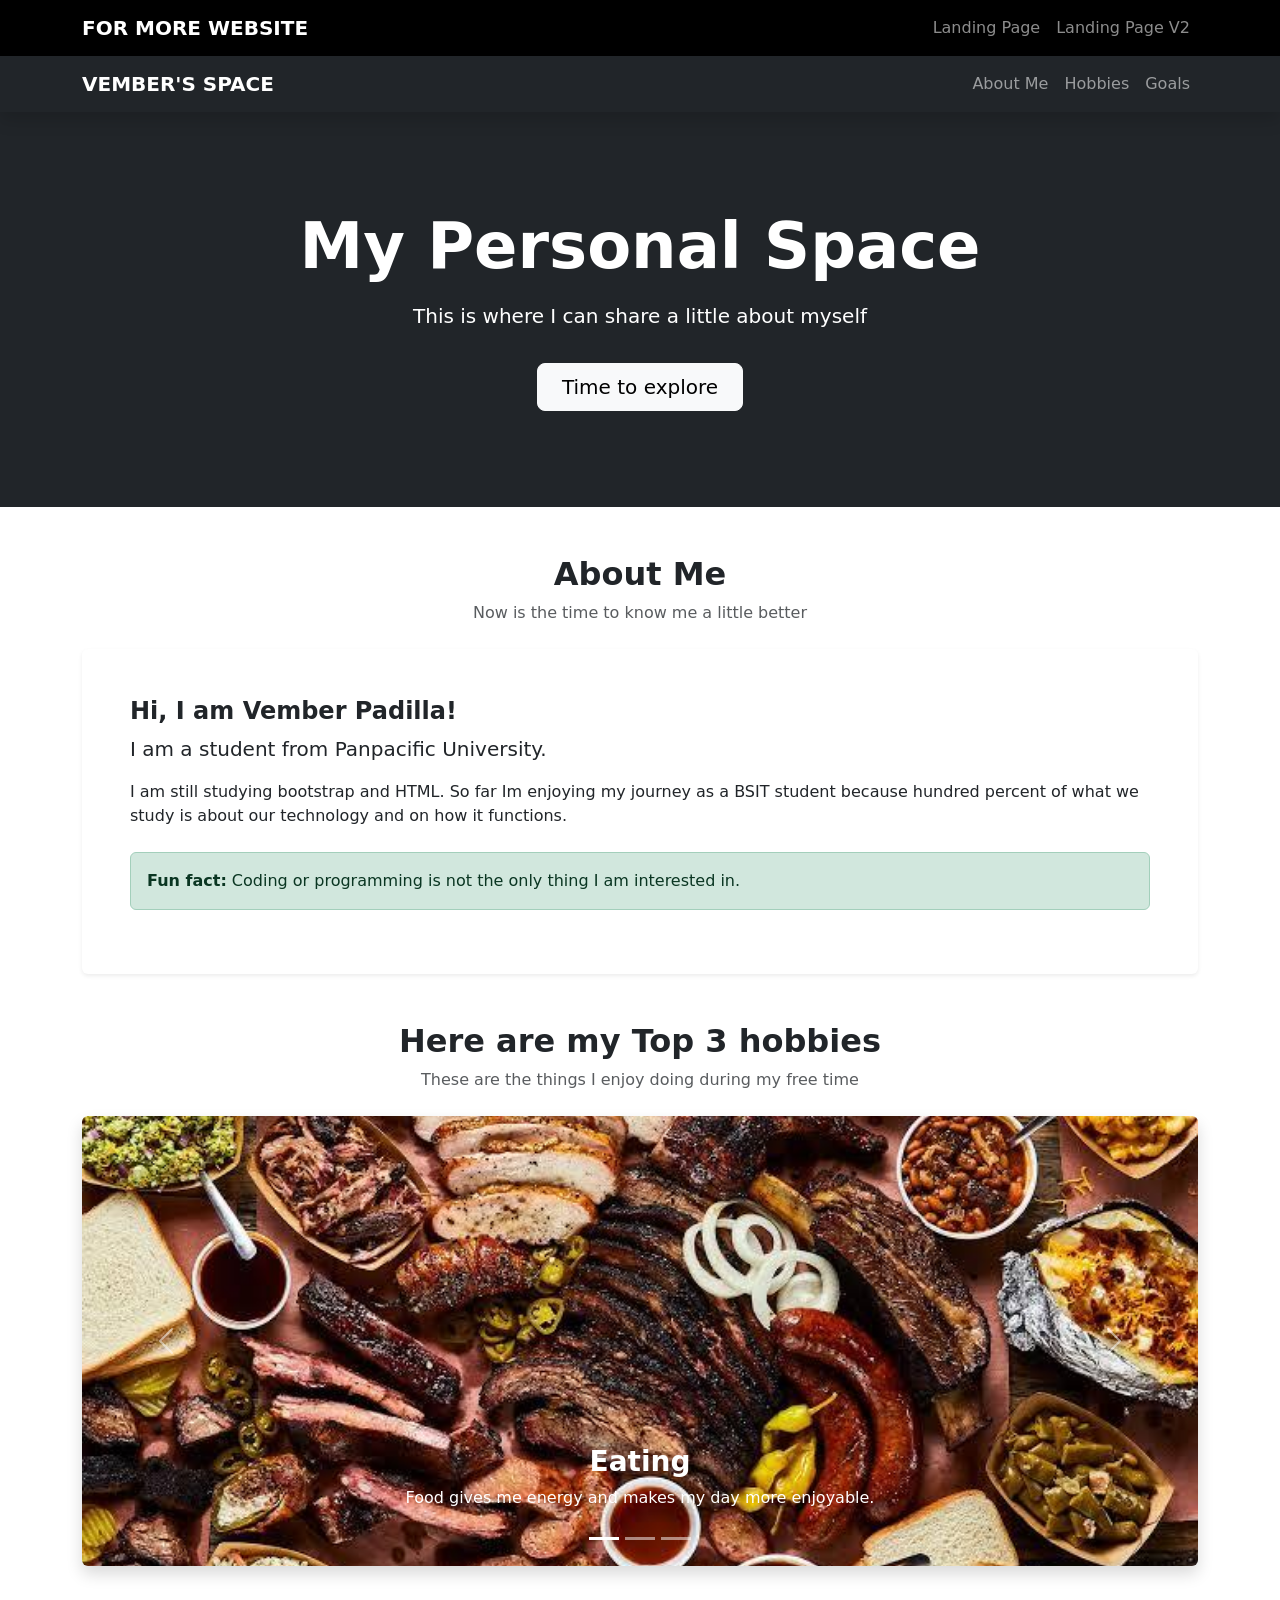
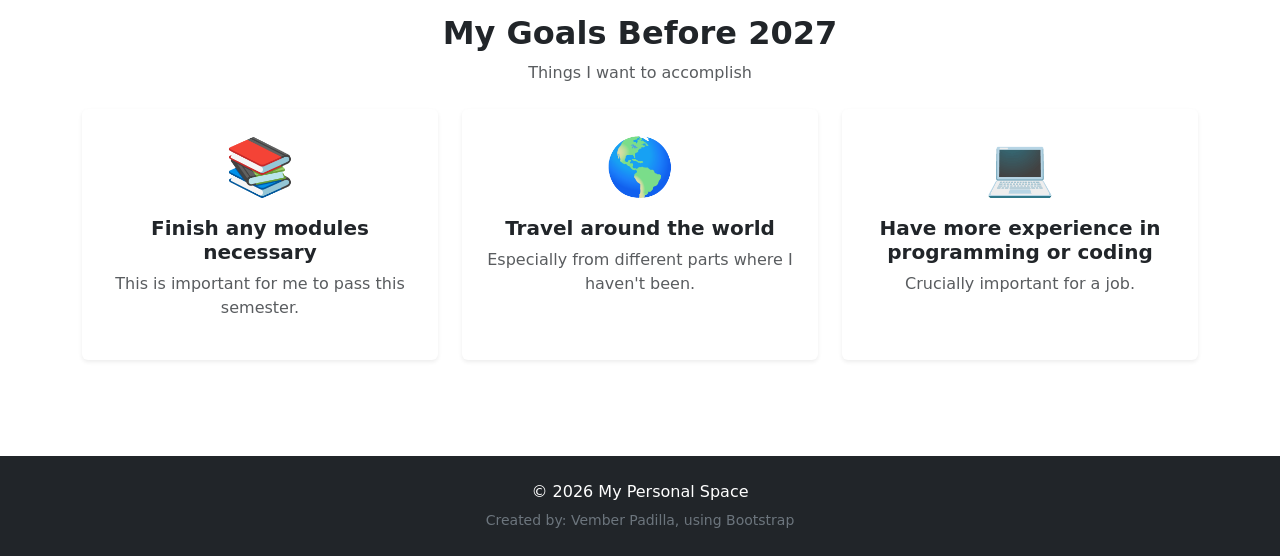
<file: index.html>
<!DOCTYPE html>

<html lang="en">

<head>
    <meta charset="UTF-8">
    <meta name="viewport" content="width=device-width, initial-scale=1.0">

    <title>My Personal Space</title>

    <link href="https://cdn.jsdelivr.net/npm/bootstrap@5.3.8/dist/css/bootstrap.min.css"
        rel="stylesheet"
        integrity="sha384-sRIl4kxILFvY47J16cr9ZwB07vP4J8+LH7qKQnuqkuIAvNWLzeN8tE5YBujZqJLB"
        crossorigin="anonymous">

</head>

<nav class="navbar navbar-expand-lg navbar-dark bg-black sticky-top shadow">
    <div class="container">

        <a class="navbar-brand fw-bold" href="#">
            FOR MORE WEBSITE
        </a>

        <button class="navbar-toggler" type="button"
            data-bs-toggle="collapse"
            data-bs-target="#navbarNav">
            <span class="navbar-toggler-icon"></span>
        </button>

        <div class="collapse navbar-collapse" id="navbarNav">

            <div class="navbar-nav ms-auto">
                <a class="nav-link" href="landing-page.html">Landing Page</a>
                <a class="nav-link" href="LANDING_PAGE_V2.html">Landing Page V2</a>
            </div>

        </div>
    </div>
</nav>


<nav class="navbar navbar-expand-lg navbar-dark bg-dark sticky-top shadow">
    <div class="container">

        <a class="navbar-brand fw-bold" href="#">
            VEMBER'S SPACE
        </a>

        <button class="navbar-toggler" type="button"
            data-bs-toggle="collapse"
            data-bs-target="#navbarNav">
            <span class="navbar-toggler-icon"></span>
        </button>

        <div class="collapse navbar-collapse" id="navbarNav">

            <div class="navbar-nav ms-auto">
                <a class="nav-link" href="#AboutMe">About Me</a>
                <a class="nav-link" href="#Hobbies">Hobbies</a>
                <a class="nav-link" href="#Goals">Goals</a>
            </div>

        </div>
    </div>
</nav>


<header class="bg-dark text-white text-center py-5">

    <div class="container py-5">

        <h1 class="display-3 fw-bold">
            My Personal Space
        </h1>

        <p class="lead mt-3">
            This is where I can share a little about myself
        </p>

        <a href="#AboutMe" class="btn btn-light btn-lg mt-3 px-4">
            Time to explore
        </a>

    </div>

</header>


<main class="container py-5">


    <section id="AboutMe" class="mb-5">

        <div class="text-center mb-4">

            <h2 class="fw-bold">
                About Me
            </h2>

            <p class="text-muted">
                Now is the time to know me a little better
            </p>

        </div>


        <div class="card border-0 shadow-sm">

            <div class="card-body p-4 p-md-5">

                <h4 class="fw-bold">
                    Hi, I am Vember Padilla!
                </h4>

                <p class="lead">
                    I am a student from Panpacific University.
                </p>

                <p>
                    I am still studying bootstrap and HTML. So far Im enjoying my journey as a BSIT student because hundred percent of what we study is about our technology and on how it functions.
                </p>

                <div class="alert alert-success mt-4">
                    <strong>Fun fact:</strong>
                    Coding or programming is not the only thing I am interested in.
                </div>

            </div>

        </div>

    </section>



    <section id="Hobbies" class="mb-5">

        <div class="text-center mb-4">

            <h2 class="fw-bold">
                Here are my Top 3 hobbies
            </h2>

            <p class="text-muted">
                These are the things I enjoy doing during my free time
            </p>

        </div>


        <div id="hobbyCarousel"
            class="carousel slide shadow rounded overflow-hidden"
            data-bs-ride="carousel">


            <div class="carousel-indicators">

                <button type="button"
                    data-bs-target="#hobbyCarousel"
                    data-bs-slide-to="0"
                    class="active">
                </button>

                <button type="button"
                    data-bs-target="#hobbyCarousel"
                    data-bs-slide-to="1">
                </button>

                <button type="button"
                    data-bs-target="#hobbyCarousel"
                    data-bs-slide-to="2">
                </button>

            </div>


            <div class="carousel-inner">


                <div class="carousel-item active">

                    <img src="eating.jpg"
                        class="d-block w-100"
                        style="height: 450px; object-fit: cover;"
                        alt="Eating">

                    <div class="carousel-caption">

                        <h3 class="fw-bold">
                            Eating
                        </h3>

                        <p>
                            Food gives me energy and makes my day
                            more enjoyable.
                        </p>

                    </div>

                </div>



                <div class="carousel-item">

                    <img src="hiking.jpg"
                        class="d-block w-100"
                        style="height: 450px; object-fit: cover;"
                        alt="Hiking">

                    <div class="carousel-caption">

                        <h3 class="fw-bold">
                            Hiking
                        </h3>

                        <p>
                            Spending time with nature helps refresh
                            my mind.
                        </p>

                    </div>

                </div>



                <div class="carousel-item">

                    <img src="music.jpg"
                        class="d-block w-100"
                        style="height: 450px; object-fit: cover;"
                        alt="Music">

                    <div class="carousel-caption">

                        <h3 class="fw-bold">
                            Music
                        </h3>

                        <p>
                            Music helps me relax and enjoy my free time.
                        </p>

                    </div>

                </div>


            </div>


            <button class="carousel-control-prev"
                type="button"
                data-bs-target="#hobbyCarousel"
                data-bs-slide="prev">

                <span class="carousel-control-prev-icon"></span>

            </button>


            <button class="carousel-control-next"
                type="button"
                data-bs-target="#hobbyCarousel"
                data-bs-slide="next">

                <span class="carousel-control-next-icon"></span>

            </button>


        </div>

    </section>



    <section id="Goals" class="mb-5">

        <div class="text-center mb-4">

            <h2 class="fw-bold">
                My Goals Before 2027
            </h2>

            <p class="text-muted">
                Things I want to accomplish
            </p>

        </div>


        <div class="row g-4">


            <div class="col-md-4">

                <div class="card h-100 border-0 shadow-sm text-center">

                    <div class="card-body p-4">

                        <div class="display-4 mb-3">
                            📚
                        </div>

                        <h5 class="fw-bold">
                            Finish any modules necessary
                        </h5>

                        <p class="text-muted">
                            This is important for me to pass this semester.
                        </p>

                    </div>

                </div>

            </div>



            <div class="col-md-4">

                <div class="card h-100 border-0 shadow-sm text-center">

                    <div class="card-body p-4">

                        <div class="display-4 mb-3">
                            🌎
                        </div>

                        <h5 class="fw-bold">
                            Travel around the world
                        </h5>

                        <p class="text-muted">
                            Especially from different parts where I haven't been.
                        </p>

                    </div>

                </div>

            </div>



            <div class="col-md-4">

                <div class="card h-100 border-0 shadow-sm text-center">

                    <div class="card-body p-4">

                        <div class="display-4 mb-3">
                            💻
                        </div>

                        <h5 class="fw-bold">
                            Have more experience in programming or coding
                        </h5>

                        <p class="text-muted">
                            Crucially important for a job.
                        </p>

                    </div>

                </div>

            </div>


        </div>

    </section>


</main>



<footer class="bg-dark text-white text-center py-4">

    <div class="container">

        <p class="mb-1">
            © 2026 My Personal Space
        </p>

        <small class="text-secondary">
            Created by: Vember Padilla, using Bootstrap
        </small>

    </div>

</footer>



<script src="https://cdn.jsdelivr.net/npm/bootstrap@5.3.8/dist/js/bootstrap.bundle.min.js"
    integrity="sha384-FKyoEForCGlyvwx9Hj09JcYn3nv7wiPVlz7YYwJrWVcXK/BmnVDxM+D2scQbITxI"
    crossorigin="anonymous">
</script>


</body>

</html>
</file>
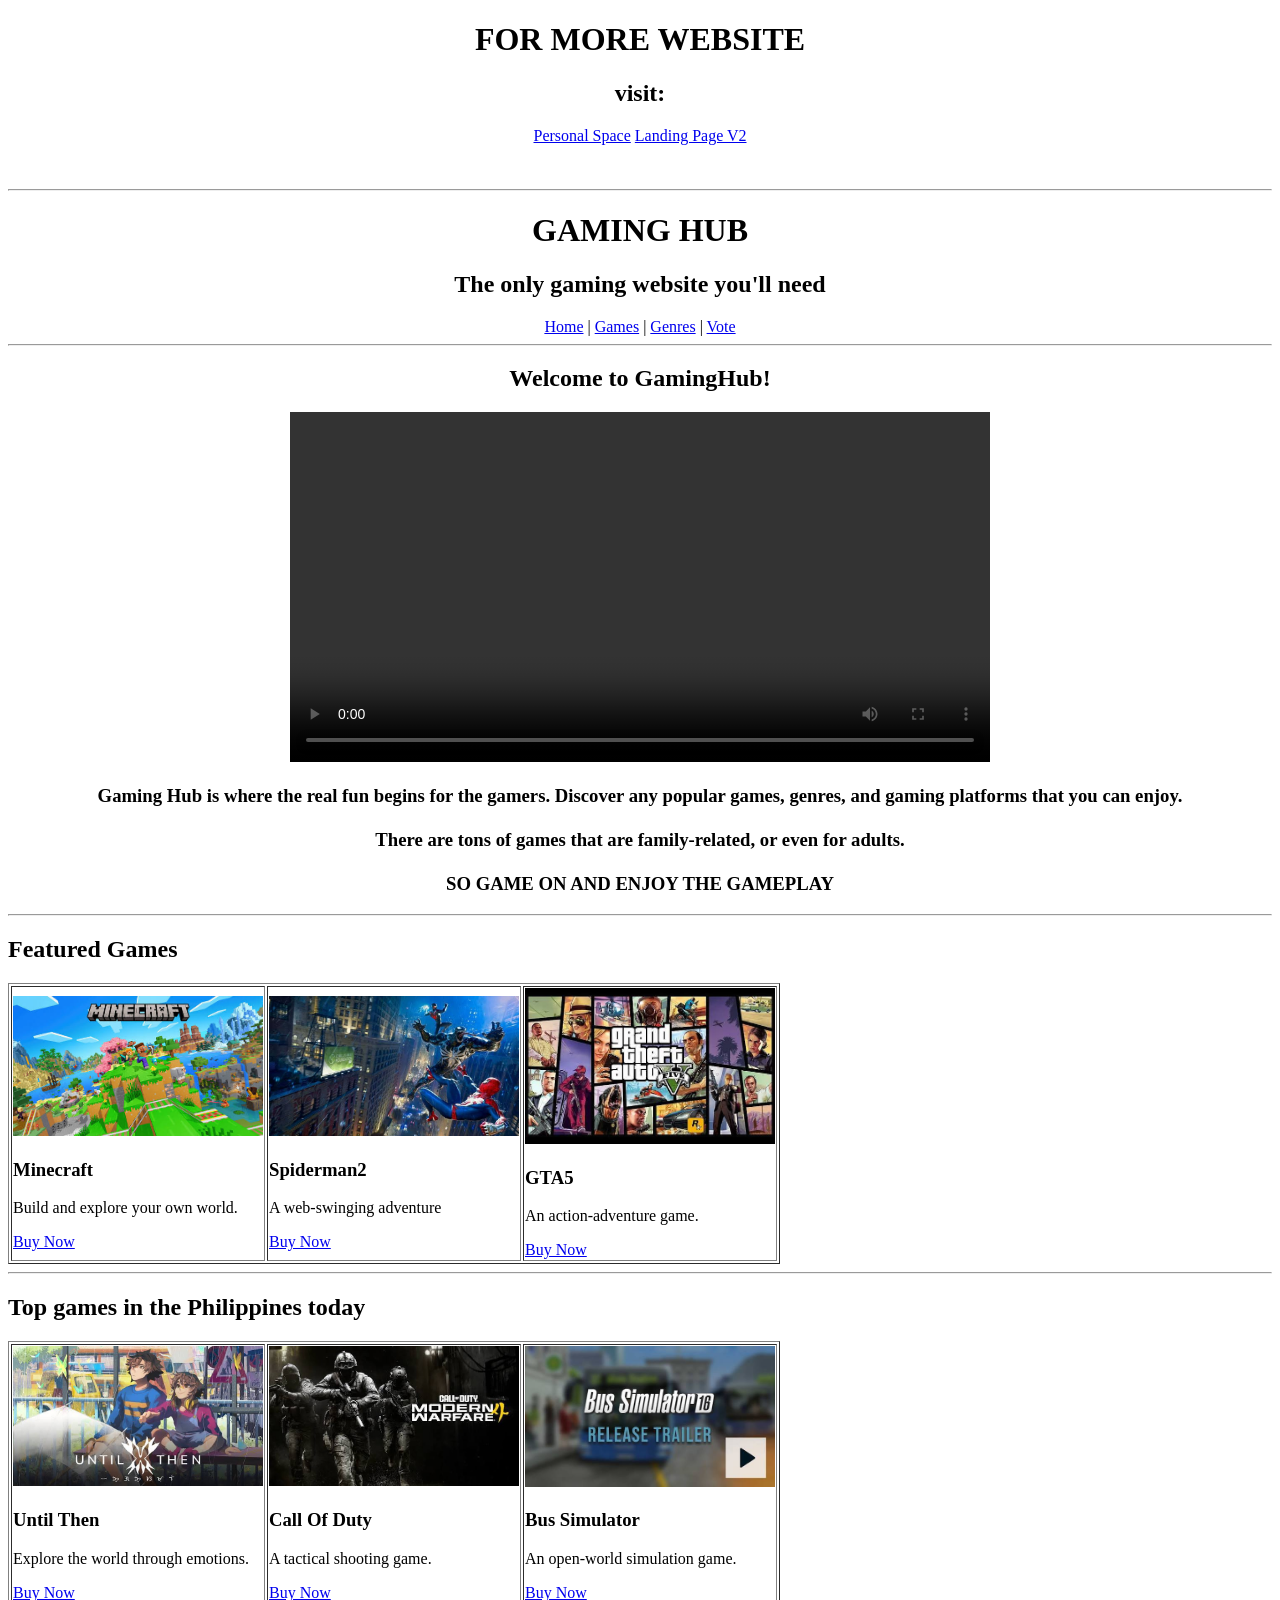
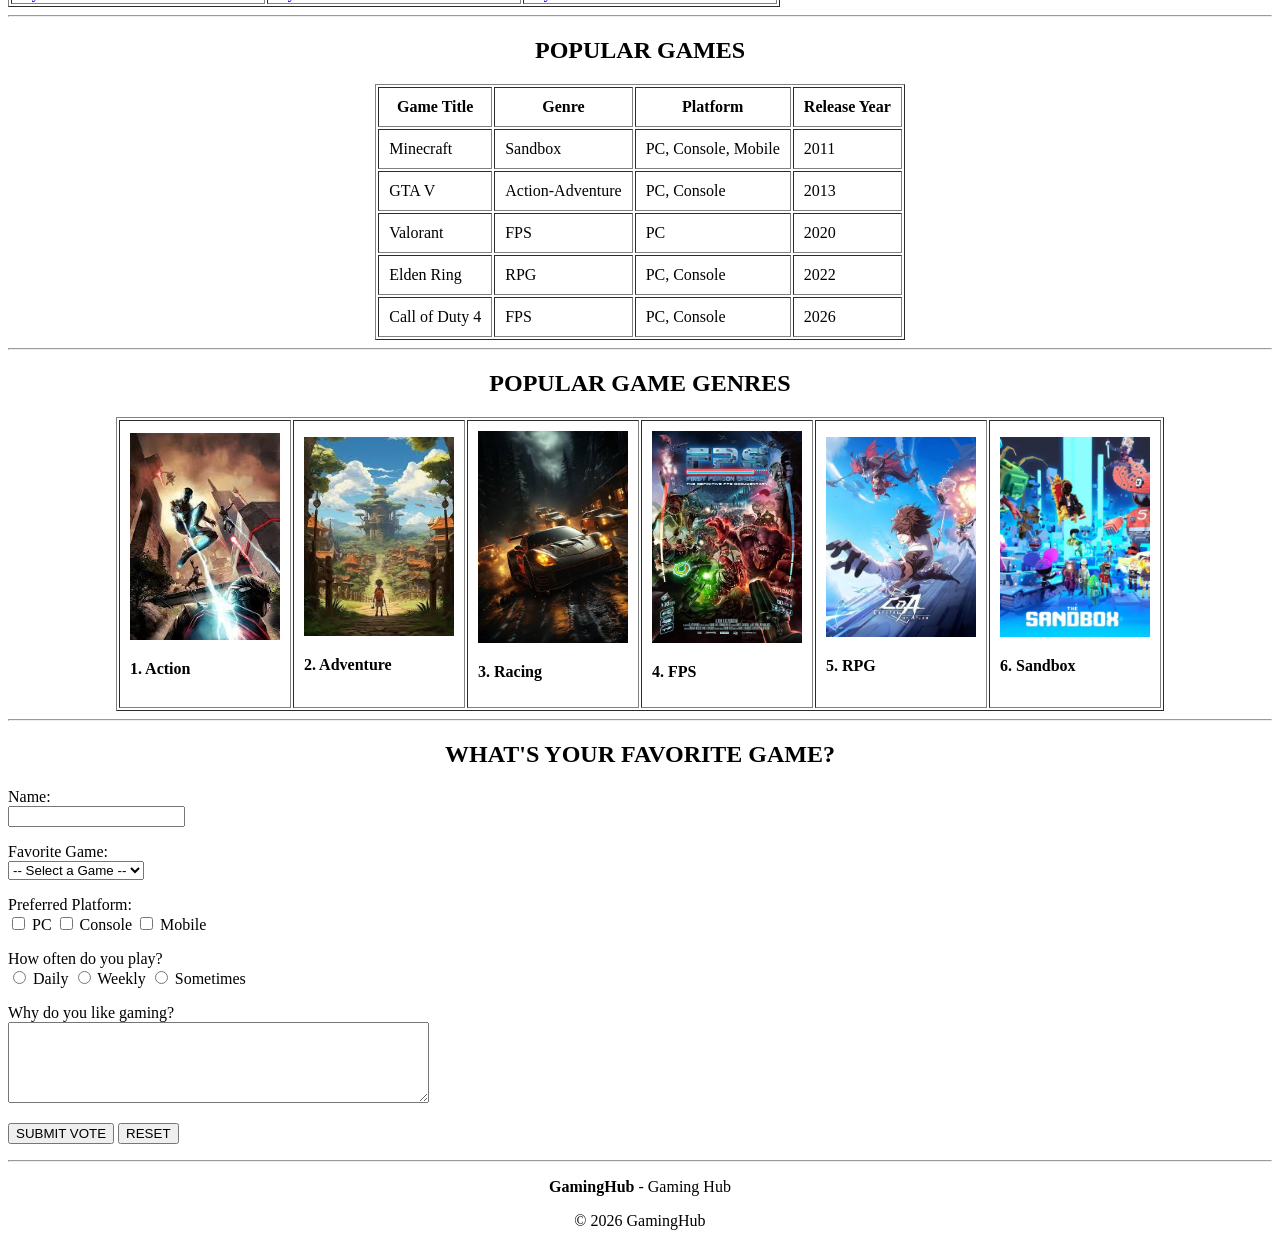
<file: landing-page.html>
<!DOCTYPE html>
<html>

    <head>
        <title>GAMING HUB</title>
    </head>

    <body>
        <header>
            <center>

                <h1>FOR MORE WEBSITE</h1>

                <nav>
                    <h2>visit:</h2>
                    <a href="index.html">Personal Space</a>
                    <a href="LANDING_PAGE_V2.html">Landing Page V2</a>
                </nav>

                <br>
                <br>

                <hr>

                <h1>GAMING HUB</h1>

                <h2>The only gaming website you'll need</h2>

                <nav>
                    <a href="#home" >Home</a> |
                    <a href="#games">Games</a> |
                    <a href="#genres">Genres</a> |
                    <a href="#vote">Vote</a>
                </nav>
            
            </center>

            <hr>

         </header>

         <main></main>
        <div id="home">
            <center>
                <h2>Welcome to GamingHub!</h2>
            </center>

            <center>
                <video width="700" controls>
                    <source src="videoads.mp4" type="video/mp4">
                </video>
            </center>

        <center>
        <p>
            <h3>
            Gaming Hub is where the real fun begins for the gamers.
            Discover any popular games, genres, and gaming platforms that you can enjoy.
            <br>
            <br>
            There are tons of games that are family-related, or even for adults.
            <br>
            <br>
            SO GAME ON AND ENJOY THE GAMEPLAY
            </h3>
        </p>
        </center>
        </div>

    <hr>

    <div id="games">
        <h2>Featured Games</h2>

        <table border="1">
            <tr>
                <td>
                    <img src="Image/Minecraft.jpg" alt="Minecraft" width="250">
                    <h3>Minecraft</h3>
                    <p>Build and explore your own world.</p>
                    <a href="https://www.minecraft.net/">Buy Now</a>
                </td>

                <td>
                    <img src="Image/Spiderman PS5.jpg" alt="Spiderman" width="250">
                    <h3>Spiderman2</h3>
                    <p>A web-swinging adventure</p>
                    <a href="https://store.playstation.com/">Buy Now</a>
                </td>

                <td>
                    <img src="Image/GTA5.jpg" alt="GTA5" width="250">
                    <h3>GTA5</h3>
                    <p>An action-adventure game.</p>
                    <a href="https://store.rockstargames.com/">Buy Now</a>
                </td>
            </tr>
        </table>
    </div>

    <hr>

    <div id="top games">
        <h2>Top games in the Philippines today</h2>

        <table border="1">
            <tr>
                <td>
                    <img src="Image/UntilThen.jpg" alt="Until Then" width="250">
                    <h3>Until Then</h3>
                    <p>Explore the world through emotions.</p>
                    <a href="https://store.steampowered.com/app/1574820/Until_Then/">Buy Now</a>
                </td>

                <td>
                    <img src="Image/CallOfDuty.jpg" alt="Call Of Duty" width="250">
                    <h3>Call Of Duty</h3>
                    <p>A tactical shooting game.</p>
                    <a href="https://www.callofduty.com/en/store">Buy Now</a>
                </td>

                <td>
                    <img src="Image/BusSimulator.jpg" alt="Bus Simulator" width="250">
                    <h3>Bus Simulator</h3>
                    <p>An open-world simulation game.</p>
                    <a href="https://www.bussimulator.com/legacy/en/buy.php">Buy Now</a>
                </td>
            </tr>
        </table>
    </div>

    <hr>

        <center>
        <section>

            <h2>POPULAR GAMES</h2>

            <table border="1" cellpadding="10">

                <tr>
                    <th>Game Title</th>
                    <th>Genre</th>
                    <th>Platform</th>
                    <th>Release Year</th>
                </tr>
                <tr>
                    <td>Minecraft</td>
                    <td>Sandbox</td>
                    <td>PC, Console, Mobile</td>
                    <td>2011</td>
                </tr>
                <tr>
                    <td>GTA V</td>
                    <td>Action-Adventure</td>
                    <td>PC, Console</td>
                    <td>2013</td>
                </tr>
                <tr>
                    <td>Valorant</td>
                    <td>FPS</td>
                    <td>PC</td>
                    <td>2020</td>
                </tr>
                <tr>
                    <td>Elden Ring</td>
                    <td>RPG</td>
                    <td>PC, Console</td>
                    <td>2022</td>
                </tr>
                <tr>
                    <td>Call of Duty 4</td>
                    <td>FPS</td>
                    <td>PC, Console</td>
                    <td>2026</td>
                </tr>

            </table>

        </section>
        </center>

    <hr>

    <center id="genres">
        <h2>POPULAR GAME GENRES</h2>
            <table border="1" cellpadding="10">

                <tr>

                    <td>
                        <img src="Image/Action.jpg"
                             alt="Action Games"
                             width="150">

                        <p><strong>1. Action</strong></p>
                    </td>

                    <td>
                        <img src="Image/Adventure.jpg"
                             alt="Adventure Games"
                             width="150">

                        <p><strong>2. Adventure</strong></p>
                    </td>

                    <td>
                        <img src="Image/Racing.jpg"
                             alt="Racing Games"
                             width="150">

                        <p><strong>3. Racing</strong></p>
                    </td>

                    <td>
                        <img src="Image/FPS.jpg"
                             alt="FPS Games"
                             width="150">

                        <p><strong>4. FPS</strong></p>
                    </td>

                    <td>
                        <img src="Image/RPG.jpg"
                             alt="RPG Games"
                             width="150">

                        <p><strong>5. RPG</strong></p>
                    </td>

                    <td>
                        <img src="Image/Sandbox.jpg"
                             alt="Sandbox Games"
                             width="150">

                        <p><strong>6. Sandbox</strong></p>
                    </td>

                </tr>

                </table>
    </center>

    <hr>

        <section id="vote">

            <center>
            <h2>WHAT'S YOUR FAVORITE GAME?</h2>
            </center>

            <form>

                <p>
                    <label for="name">Name:</label><br>
                    <input type="text" id="name" name="name">
                </p>

                <p>
                    <label for="game">Favorite Game:</label><br>

                    <select id="game" name="game">

                        <option value="">-- Select a Game --</option>
                        <option value="minecraft">Minecraft</option>
                        <option value="valorant">Valorant</option>
                        <option value="gta">GTA V</option>
                        <option value="godofwar">God of War</option>
                        <option value="eldenring">Elden Ring</option>
                        <option value="others">Others</option>

                    </select>
                </p>

                <p>
                    <label>Preferred Platform:</label><br>

                    <input type="checkbox"
                           id="pc"
                           name="platform"
                           value="PC">

                    <label for="pc">PC</label>
                    <input type="checkbox"
                           id="console"
                           name="platform"
                           value="Console">
                    <label for="console">Console</label>
                    <input type="checkbox"
                           id="mobile"
                           name="platform"
                           value="Mobile">

                    <label for="mobile">Mobile</label>
                </p>

                <p>
                    <label>How often do you play?</label><br>
                    <input type="radio"
                           id="daily"
                           name="frequency"
                           value="daily">
                    <label for="daily">Daily</label>

                    <input type="radio"
                           id="weekly"
                           name="frequency"
                           value="weekly">
                    <label for="weekly">Weekly</label>

                    <input type="radio"
                           id="sometimes"
                           name="frequency"
                           value="sometimes">
                    <label for="sometimes">Sometimes</label>
                </p>

                <p>
                    <label for="message">Why do you like gaming?</label><br>

                    <textarea id="message"
                              name="message"
                              rows="5"
                              cols="50"></textarea>
                </p>

                <p>
                    <input type="submit" value="SUBMIT VOTE">
                    <input type="reset" value="RESET">
                </p>

            </form>

        </section>

        <hr>

    <center>
    <footer>
        <p><strong>GamingHub</strong> - Gaming Hub</p>
        <p>&copy; 2026 GamingHub</p>
    </footer>
    </center>

    </body>
</html>
</file>
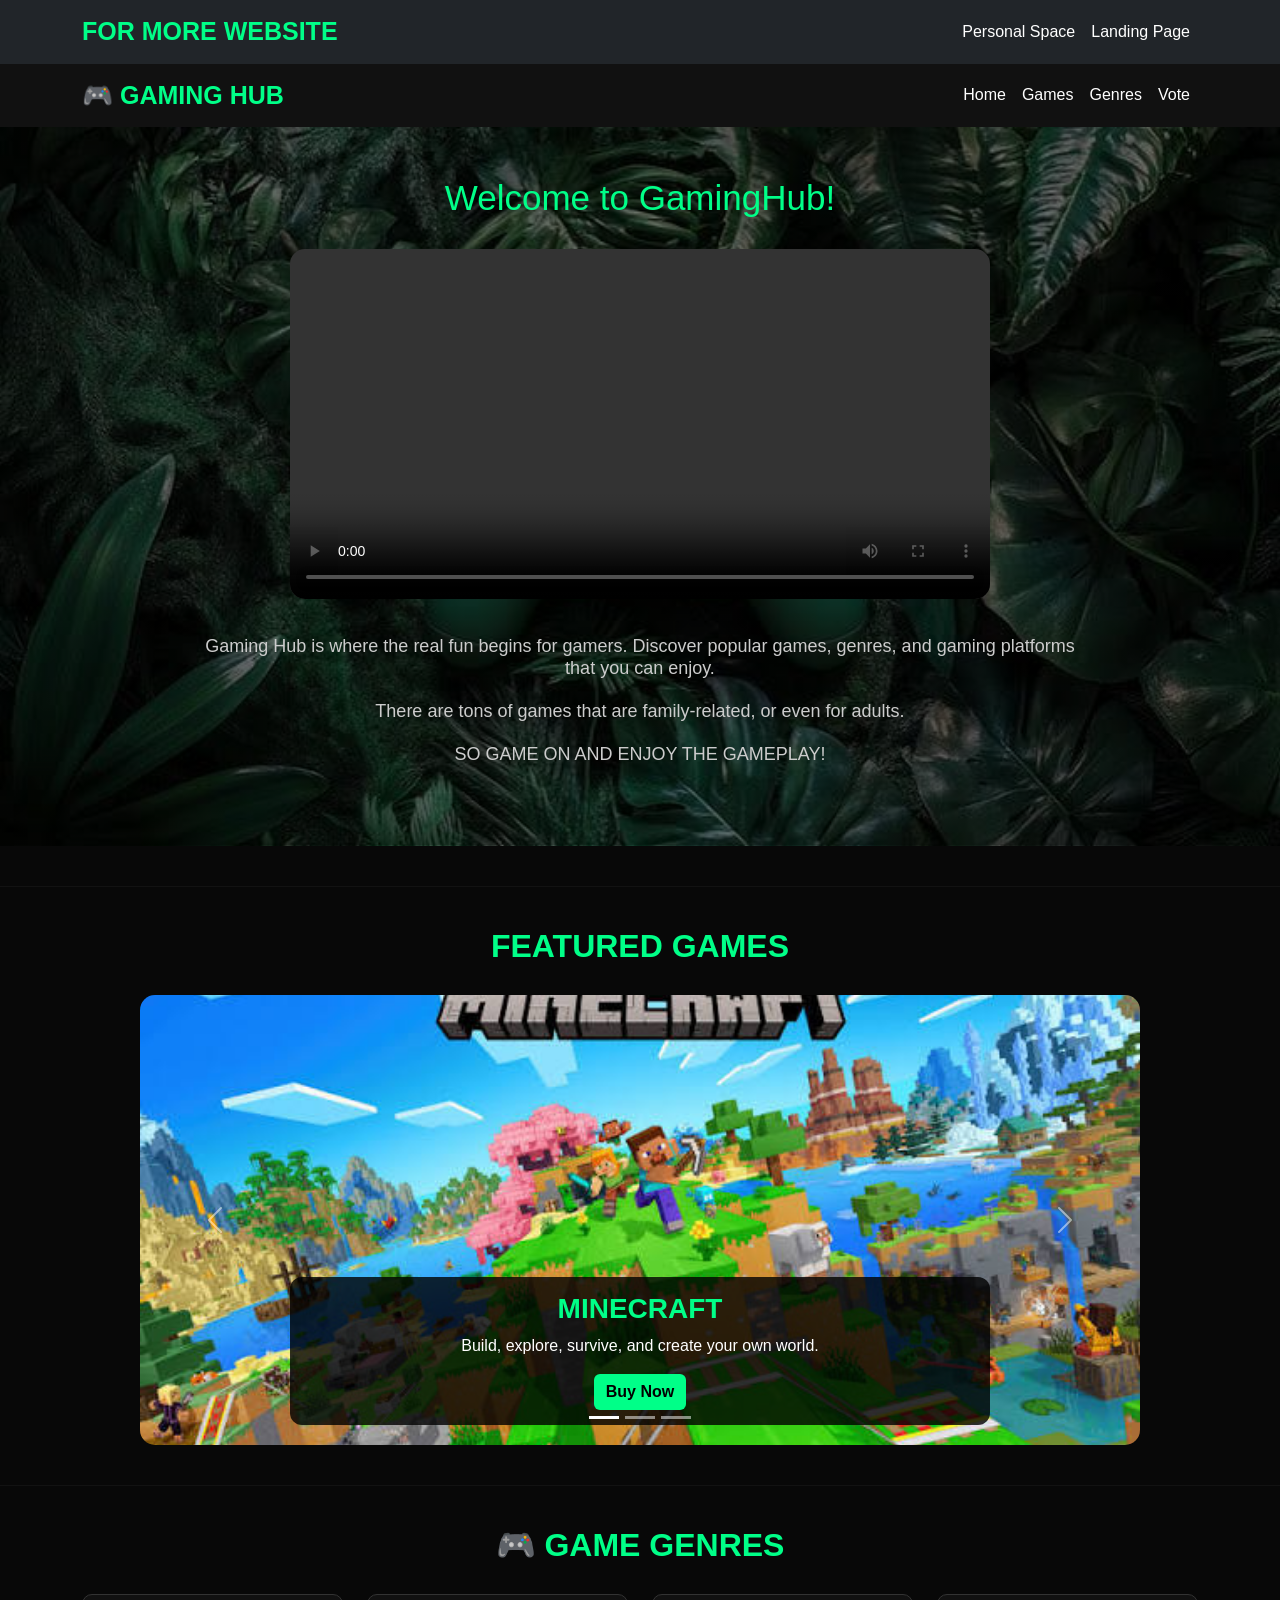
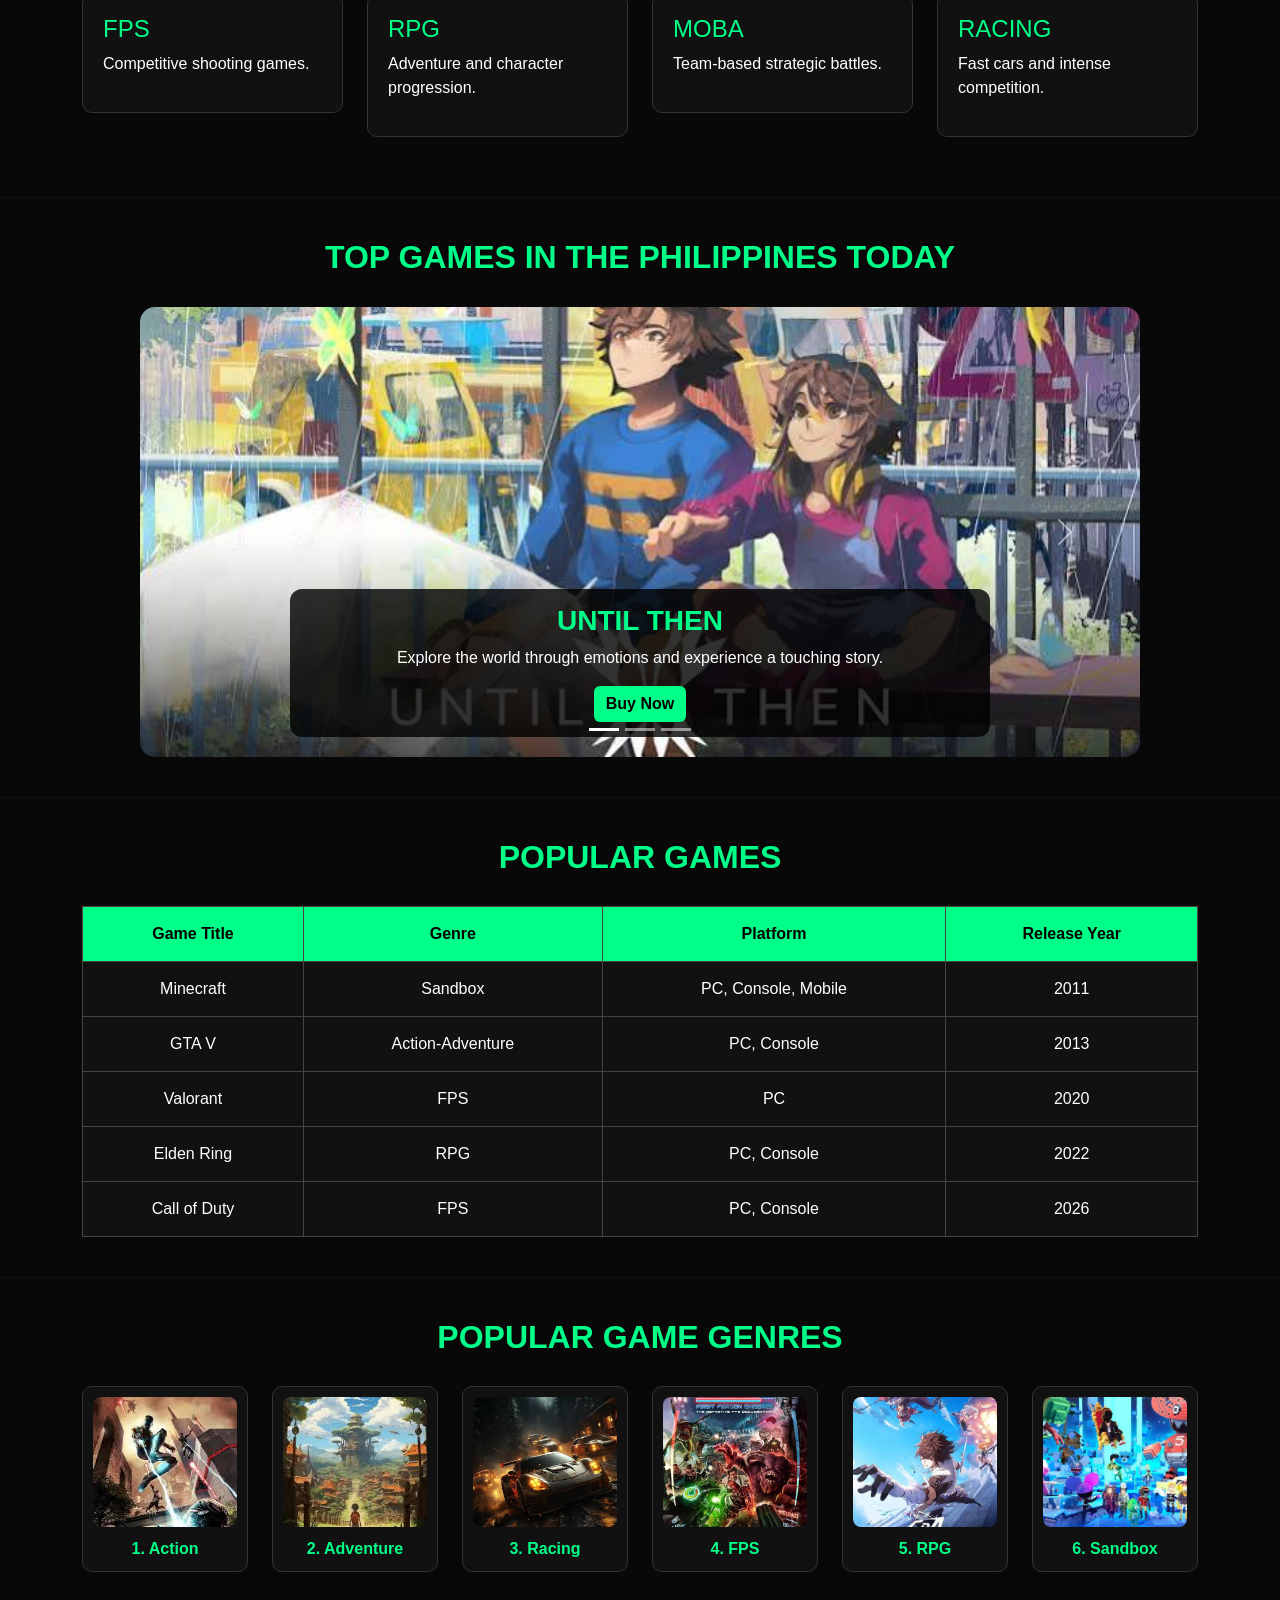
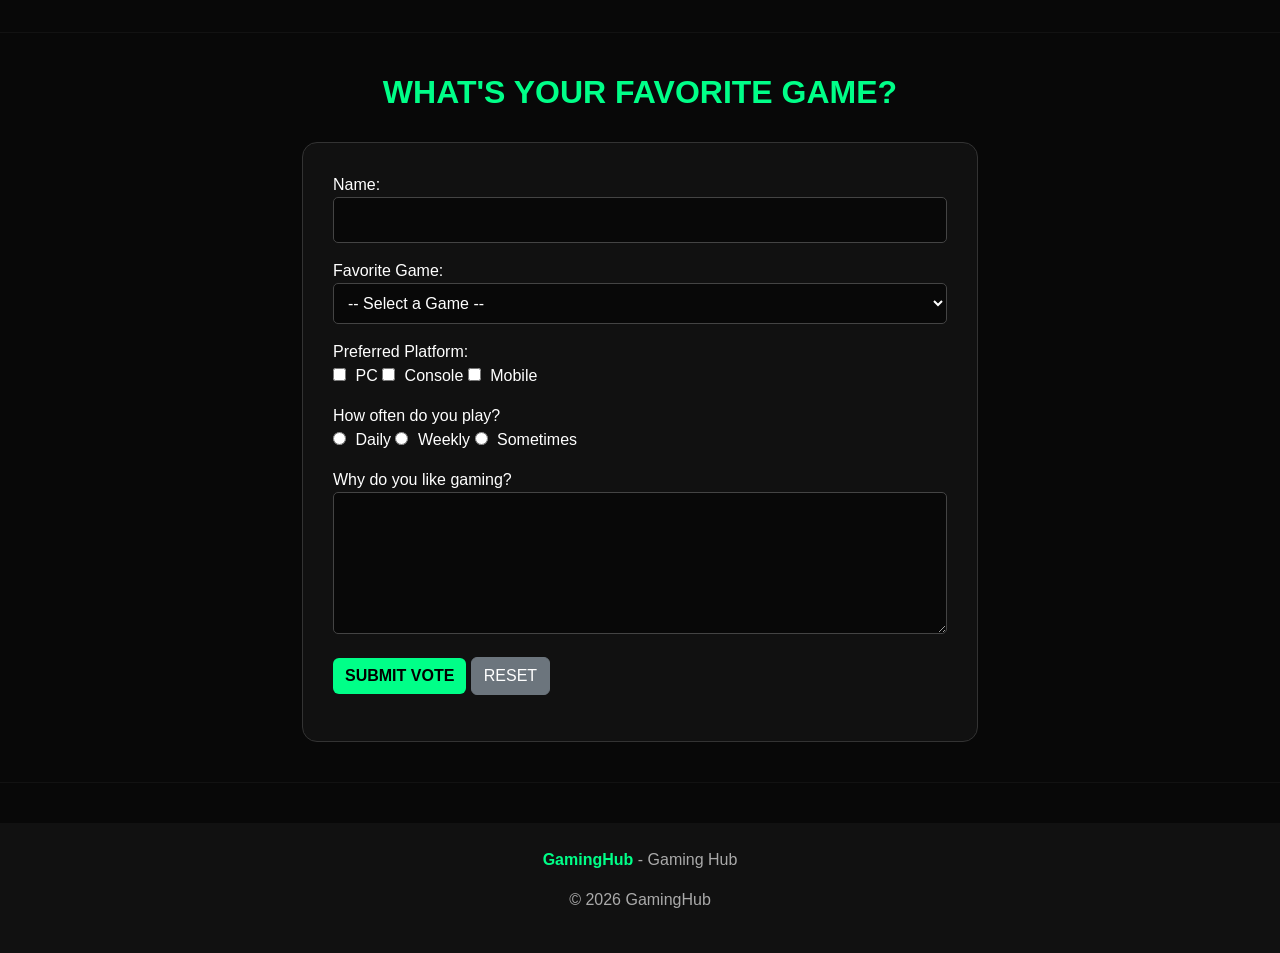
<file: LANDING_PAGE_V2.html>
<!DOCTYPE html>
<html lang="en">

<head>
    <meta charset="UTF-8">
    <meta name="viewport" content="width=device-width, initial-scale=1.0">

    <title>GAMING HUB V2</title>

    <link href="https://cdn.jsdelivr.net/npm/bootstrap@5.3.8/dist/css/bootstrap.min.css"
        rel="stylesheet"
        integrity="sha384-sRIl4kxILFvY47J16cr9ZwB07vP4J8+LH7qKQnuqkuIAvNWLzeN8tE5YBujZqJLB"
        crossorigin="anonymous">

    <link rel="stylesheet" href="LANDING_PAGE_V2.css">
</head>

<body>

    <header>
    <nav class="navbar navbar-expand-lg bg-dark navbar-dark">
        <div class="container">

            <a class="navbar-brand text-white" href="#">
                FOR MORE WEBSITE
            </a>

            <button class="navbar-toggler bg-light"
                type="button"
                data-bs-toggle="collapse"
                data-bs-target="#navbarNav">

                <span class="navbar-toggler-icon"></span>

            </button>

            <div class="collapse navbar-collapse" id="navbarNav">

                <ul class="navbar-nav ms-auto">

                    <li class="nav-item">
                        <a class="nav-link text-white" href="index.html">
                            Personal Space
                        </a>
                    </li>

                    <li class="nav-item">
                        <a class="nav-link text-white" href="landing-page.html">
                            Landing Page
                        </a>
                    </li>

                </ul>

            </div>
        </div>
    </nav>
</header>


    <header>
        <nav class="navbar navbar-expand-lg">
            <div class="container">

                <a class="navbar-brand" href="#">
                    🎮 GAMING HUB
                </a>

                <button class="navbar-toggler bg-light"
                    type="button"
                    data-bs-toggle="collapse"
                    data-bs-target="#navbarNav">

                    <span class="navbar-toggler-icon"></span>

                </button>

                <div class="collapse navbar-collapse" id="navbarNav">

                    <ul class="navbar-nav ms-auto">

                        <li class="nav-item">
                            <a class="nav-link" href="#home">Home</a>
                        </li>

                        <li class="nav-item">
                            <a class="nav-link" href="#games">Games</a>
                        </li>

                        <li class="nav-item">
                            <a class="nav-link" href="#genres">Genres</a>
                        </li>

                        <li class="nav-item">
                            <a class="nav-link" href="#vote">Vote</a>
                        </li>

                    </ul>

                </div>
            </div>
        </nav>
    </header>


    <main>

        <section id="home" class="home-section">

            <h2>Welcome to GamingHub!</h2>

            <video width="700" controls>
                <source src="videoads.mp4" type="video/mp4">
                Your browser does not support the video tag.
            </video>

            <h3>
                Gaming Hub is where the real fun begins for gamers.
                Discover popular games, genres, and gaming platforms
                that you can enjoy.

                <br><br>

                There are tons of games that are family-related,
                or even for adults.

                <br><br>

                SO GAME ON AND ENJOY THE GAMEPLAY!
            </h3>

        </section>

        <hr>


        <section id="games" class="container">

            <h2 class="section-title">FEATURED GAMES</h2>

            <div id="featuredCarousel"
                class="carousel slide"
                data-bs-ride="carousel">

                <div class="carousel-indicators">

                    <button type="button"
                        data-bs-target="#featuredCarousel"
                        data-bs-slide-to="0"
                        class="active">
                    </button>

                    <button type="button"
                        data-bs-target="#featuredCarousel"
                        data-bs-slide-to="1">
                    </button>

                    <button type="button"
                        data-bs-target="#featuredCarousel"
                        data-bs-slide-to="2">
                    </button>

                </div>


                <div class="carousel-inner">

                    <div class="carousel-item active"
                        data-bs-interval="5000">

                        <img src="Images/Minecraft.jpg"
                            class="d-block w-100"
                            alt="Minecraft">

                        <div class="carousel-caption">

                            <h5>MINECRAFT</h5>

                            <p>
                                Build, explore, survive, and create
                                your own world.
                            </p>

                            <a href="#" class="btn btn-game">
                                Buy Now
                            </a>

                        </div>

                    </div>


                    <div class="carousel-item"
                        data-bs-interval="5000">

                        <img src="Images/Spiderman PS5.jpg"
                            class="d-block w-100"
                            alt="Spider-Man PS5">

                        <div class="carousel-caption">

                            <h5>SPIDER-MAN</h5>

                            <p>
                                Swing through the city and experience
                                an action-packed adventure.
                            </p>

                            <a href="#" class="btn btn-game">
                                Buy Now
                            </a>

                        </div>

                    </div>


                    <div class="carousel-item"
                        data-bs-interval="5000">

                        <img src="Images/GTA5.jpg"
                            class="d-block w-100"
                            alt="GTA V">

                        <div class="carousel-caption">

                            <h5>GTA V</h5>

                            <p>
                                Explore an open world filled with
                                action and adventure.
                            </p>

                            <a href="#" class="btn btn-game">
                                Buy Now
                            </a>

                        </div>

                    </div>

                </div>


                <button class="carousel-control-prev"
                    type="button"
                    data-bs-target="#featuredCarousel"
                    data-bs-slide="prev">

                    <span class="carousel-control-prev-icon"></span>

                    <span class="visually-hidden">
                        Previous
                    </span>

                </button>


                <button class="carousel-control-next"
                    type="button"
                    data-bs-target="#featuredCarousel"
                    data-bs-slide="next">

                    <span class="carousel-control-next-icon"></span>

                    <span class="visually-hidden">
                        Next
                    </span>

                </button>

            </div>

        </section>

        <hr>


        <section id="genres" class="container">

            <h2 class="section-title">🎮 GAME GENRES</h2>

            <div class="row">

                <div class="col-md-3">
                    <div class="genre">
                        <h4>FPS</h4>
                        <p>Competitive shooting games.</p>
                    </div>
                </div>

                <div class="col-md-3">
                    <div class="genre">
                        <h4>RPG</h4>
                        <p>Adventure and character progression.</p>
                    </div>
                </div>

                <div class="col-md-3">
                    <div class="genre">
                        <h4>MOBA</h4>
                        <p>Team-based strategic battles.</p>
                    </div>
                </div>

                <div class="col-md-3">
                    <div class="genre">
                        <h4>RACING</h4>
                        <p>Fast cars and intense competition.</p>
                    </div>
                </div>

            </div>

        </section>

        <hr>


        <section id="top-games" class="container">

            <h2 class="section-title">
                TOP GAMES IN THE PHILIPPINES TODAY
            </h2>

            <div id="topGamesCarousel"
                class="carousel slide"
                data-bs-ride="carousel">

                <div class="carousel-indicators">

                    <button type="button"
                        data-bs-target="#topGamesCarousel"
                        data-bs-slide-to="0"
                        class="active">
                    </button>

                    <button type="button"
                        data-bs-target="#topGamesCarousel"
                        data-bs-slide-to="1">
                    </button>

                    <button type="button"
                        data-bs-target="#topGamesCarousel"
                        data-bs-slide-to="2">
                    </button>

                </div>


                <div class="carousel-inner">

                    <div class="carousel-item active"
                        data-bs-interval="5000">

                        <img src="Images/UntilThen.jpg"
                            class="d-block w-100"
                            alt="Until Then">

                        <div class="carousel-caption">

                            <h5>UNTIL THEN</h5>

                            <p>
                                Explore the world through emotions
                                and experience a touching story.
                            </p>

                            <a href="https://store.steampowered.com/app/1574820/Until_Then/"
                                class="btn btn-game">
                                Buy Now
                            </a>

                        </div>

                    </div>


                    <div class="carousel-item"
                        data-bs-interval="5000">

                        <img src="Images/CallOfDuty.jpg"
                            class="d-block w-100"
                            alt="Call of Duty">

                        <div class="carousel-caption">

                            <h5>CALL OF DUTY</h5>

                            <p>
                                Experience fast-paced tactical
                                shooting and intense battles.
                            </p>

                            <a href="https://www.callofduty.com/en/store"
                                class="btn btn-game">
                                Buy Now
                            </a>

                        </div>

                    </div>


                    <div class="carousel-item"
                        data-bs-interval="5000">

                        <img src="Images/BusSimulator.jpg"
                            class="d-block w-100"
                            alt="Bus Simulator">

                        <div class="carousel-caption">

                            <h5>BUS SIMULATOR</h5>

                            <p>
                                Drive buses and explore an
                                open-world simulation experience.
                            </p>

                            <a href="https://www.bussimulator.com/legacy/en/buy.php"
                                class="btn btn-game">
                                Buy Now
                            </a>

                        </div>

                    </div>

                </div>


                <button class="carousel-control-prev"
                    type="button"
                    data-bs-target="#topGamesCarousel"
                    data-bs-slide="prev">

                    <span class="carousel-control-prev-icon"></span>

                    <span class="visually-hidden">
                        Previous
                    </span>

                </button>


                <button class="carousel-control-next"
                    type="button"
                    data-bs-target="#topGamesCarousel"
                    data-bs-slide="next">

                    <span class="carousel-control-next-icon"></span>

                    <span class="visually-hidden">
                        Next
                    </span>

                </button>

            </div>

        </section>

        <hr>


        <section class="container text-center">

            <h2 class="section-title">
                POPULAR GAMES
            </h2>

            <div class="table-responsive">

                <table class="game-table">

                    <tr>
                        <th>Game Title</th>
                        <th>Genre</th>
                        <th>Platform</th>
                        <th>Release Year</th>
                    </tr>

                    <tr>
                        <td>Minecraft</td>
                        <td>Sandbox</td>
                        <td>PC, Console, Mobile</td>
                        <td>2011</td>
                    </tr>

                    <tr>
                        <td>GTA V</td>
                        <td>Action-Adventure</td>
                        <td>PC, Console</td>
                        <td>2013</td>
                    </tr>

                    <tr>
                        <td>Valorant</td>
                        <td>FPS</td>
                        <td>PC</td>
                        <td>2020</td>
                    </tr>

                    <tr>
                        <td>Elden Ring</td>
                        <td>RPG</td>
                        <td>PC, Console</td>
                        <td>2022</td>
                    </tr>

                    <tr>
                        <td>Call of Duty</td>
                        <td>FPS</td>
                        <td>PC, Console</td>
                        <td>2026</td>
                    </tr>

                </table>

            </div>

        </section>

        <hr>


        <section class="container text-center">

            <h2 class="section-title">
                POPULAR GAME GENRES
            </h2>

            <div class="row">

                <div class="col-md-4 col-lg-2">
                    <div class="genre-card">
                        <img src="Images/Action.jpg"
                            alt="Action Games">
                        <strong>1. Action</strong>
                    </div>
                </div>

                <div class="col-md-4 col-lg-2">
                    <div class="genre-card">
                        <img src="Images/Adventure.jpg"
                            alt="Adventure Games">
                        <strong>2. Adventure</strong>
                    </div>
                </div>

                <div class="col-md-4 col-lg-2">
                    <div class="genre-card">
                        <img src="Images/Racing.jpg"
                            alt="Racing Games">
                        <strong>3. Racing</strong>
                    </div>
                </div>

                <div class="col-md-4 col-lg-2">
                    <div class="genre-card">
                        <img src="Images/FPS.jpg"
                            alt="FPS Games">
                        <strong>4. FPS</strong>
                    </div>
                </div>

                <div class="col-md-4 col-lg-2">
                    <div class="genre-card">
                        <img src="Images/RPG.jpg"
                            alt="RPG Games">
                        <strong>5. RPG</strong>
                    </div>
                </div>

                <div class="col-md-4 col-lg-2">
                    <div class="genre-card">
                        <img src="Images/Sandbox.jpg"
                            alt="Sandbox Games">
                        <strong>6. Sandbox</strong>
                    </div>
                </div>

            </div>

        </section>


        <hr>


        <section id="vote" class="container vote-section">

            <h2 class="section-title">
                WHAT'S YOUR FAVORITE GAME?
            </h2>

            <form>

                <p>
                    <label for="name">Name:</label><br>
                    <input type="text" id="name" name="name">
                </p>

                <p>
                    <label for="game">
                        Favorite Game:
                    </label><br>

                    <select id="game" name="game">

                        <option value="">
                            -- Select a Game --
                        </option>

                        <option value="minecraft">
                            Minecraft
                        </option>

                        <option value="valorant">
                            Valorant
                        </option>

                        <option value="gta">
                            GTA V
                        </option>

                        <option value="godofwar">
                            God of War
                        </option>

                        <option value="eldenring">
                            Elden Ring
                        </option>

                        <option value="others">
                            Others
                        </option>

                    </select>

                </p>


                <p>

                    <label>Preferred Platform:</label><br>

                    <input type="checkbox"
                        id="pc"
                        name="platform"
                        value="PC">

                    <label for="pc">PC</label>

                    <input type="checkbox"
                        id="console"
                        name="platform"
                        value="Console">

                    <label for="console">Console</label>

                    <input type="checkbox"
                        id="mobile"
                        name="platform"
                        value="Mobile">

                    <label for="mobile">Mobile</label>

                </p>


                <p>

                    <label>
                        How often do you play?
                    </label><br>

                    <input type="radio"
                        id="daily"
                        name="frequency"
                        value="daily">

                    <label for="daily">Daily</label>

                    <input type="radio"
                        id="weekly"
                        name="frequency"
                        value="weekly">

                    <label for="weekly">Weekly</label>

                    <input type="radio"
                        id="sometimes"
                        name="frequency"
                        value="sometimes">

                    <label for="sometimes">
                        Sometimes
                    </label>

                </p>


                <p>

                    <label for="message">
                        Why do you like gaming?
                    </label><br>

                    <textarea id="message"
                        name="message"
                        rows="5"
                        cols="50">
                    </textarea>

                </p>


                <p>

                    <input type="submit"
                        value="SUBMIT VOTE"
                        class="btn btn-game">

                    <input type="reset"
                        value="RESET"
                        class="btn btn-secondary">

                </p>

            </form>

        </section>

    </main>


    <hr>


    <footer>

        <p>
            <strong>GamingHub</strong> - Gaming Hub
        </p>

        <p>
            &copy; 2026 GamingHub
        </p>

    </footer>


    <script src="https://cdn.jsdelivr.net/npm/bootstrap@5.3.8/dist/js/bootstrap.bundle.min.js"></script>

</body>
</html>
</file>
<file: LANDING_PAGE_V2.css>
body {
    background-color: #080808;
    color: white;
    font-family: Arial, sans-serif;
}

.home-section {
    background-image:
        linear-gradient(rgba(0, 0, 0, 0.55), rgba(0, 0, 0, 0.55)),
        url("Images/greenbackground.jpg");

    background-size: cover;
    background-position: center;
    background-repeat: no-repeat;

    padding: 80px 40px;
    min-height: 650px;

    text-align: center;
}

.navbar {
    background-color: #111111;
}

.navbar-brand {
    color: #00ff88 !important;
    font-weight: bold;
    font-size: 25px;
}

.nav-link {
    color: white !important;
}

.nav-link:hover {
    color: #00ff88 !important;
}

.home-section {
    text-align: center;
    padding: 50px 20px;
}

.home-section h2 {
    color: #00ff88;
    font-size: 35px;
    margin-bottom: 30px;
}

.home-section video {
    max-width: 100%;
    border-radius: 15px;
}

.home-section h3 {
    max-width: 900px;
    margin: 30px auto;
    color: #cccccc;
    font-size: 18px;
}

hr {
    border-color: #333333;
    margin: 40px 0;
}

.section-title {
    text-align: center;
    color: #00ff88;
    font-weight: bold;
    margin-bottom: 30px;
}

.carousel {
    max-width: 1000px;
    margin: auto;
}

.carousel-item img {
    height: 450px;
    object-fit: cover;
    border-radius: 15px;
}

.carousel-caption {
    background-color: rgba(0, 0, 0, 0.80);
    border-radius: 12px;
    padding: 15px;
}

.carousel-caption h5 {
    color: #00ff88;
    font-size: 28px;
    font-weight: bold;
}

.carousel-caption p {
    color: white;
}

.btn-game {
    background-color: #00ff88;
    color: black;
    font-weight: bold;
    border: none;
}

.btn-game:hover {
    background-color: #00cc6a;
    color: black;
}

.genre {
    background-color: #111111;
    border: 1px solid #333333;
    border-radius: 10px;
    padding: 20px;
    margin-bottom: 20px;
}

.genre:hover {
    border-color: #00ff88;
}

.genre h4 {
    color: #00ff88;
}

.game-table {
    width: 100%;
    border-collapse: collapse;
    margin: auto;
}

.game-table th,
.game-table td {
    border: 1px solid #444444;
    padding: 15px;
}

.game-table th {
    background-color: #00ff88;
    color: black;
}

.game-table td {
    background-color: #111111;
}

.genre-card {
    background-color: #111111;
    border: 1px solid #333333;
    border-radius: 10px;
    padding: 10px;
    margin-bottom: 20px;
}

.genre-card img {
    width: 100%;
    height: 130px;
    object-fit: cover;
    border-radius: 8px;
    margin-bottom: 10px;
}

.genre-card strong {
    display: block;
    color: #00ff88;
}

.vote-section {
    max-width: 700px;
}

.vote-section form {
    background-color: #111111;
    padding: 30px;
    border-radius: 15px;
    border: 1px solid #333333;
}

.vote-section input[type="text"],
.vote-section select,
.vote-section textarea {
    width: 100%;
    background-color: #080808;
    color: white;
    border: 1px solid #444444;
    padding: 10px;
    border-radius: 5px;
}

.vote-section input[type="checkbox"],
.vote-section input[type="radio"] {
    margin-right: 5px;
}

footer {
    text-align: center;
    background-color: #111111;
    padding: 25px;
    color: #aaaaaa;
}

footer strong {
    color: #00ff88;
}

@media (max-width: 768px) {

    .home-section h2 {
        font-size: 28px;
    }

    .carousel-item img {
        height: 300px;
    }

    .carousel-caption h5 {
        font-size: 20px;
    }

    .carousel-caption p {
        font-size: 14px;
    }

}
</file>
